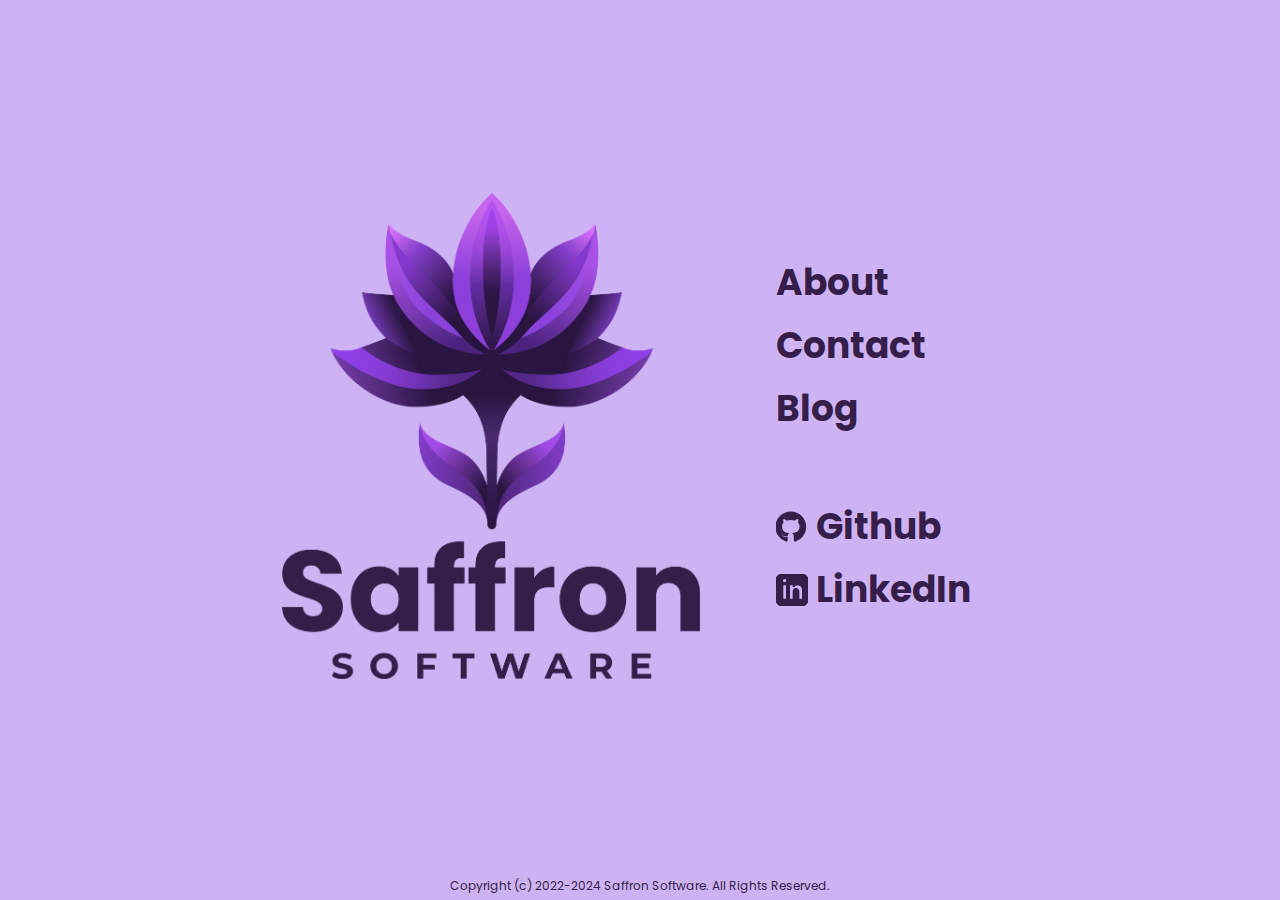
<file: index.html>
<!DOCTYPE html>
<html lang="en">

<head>
    <meta charset="UTF-8">
    <meta name="viewport" content="width=device-width, initial-scale=1.0">

    <link rel="stylesheet" href="styles.css">

    <link rel="preconnect" href="https://fonts.googleapis.com">
    <link rel="preconnect" href="https://fonts.gstatic.com" crossorigin>
    <link
        href="https://fonts.googleapis.com/css2?family=Poppins:ital,wght@0,100;0,200;0,300;0,400;0,500;0,600;0,700;0,800;0,900;1,100;1,200;1,300;1,400;1,500;1,600;1,700;1,800;1,900&display=swap"
        rel="stylesheet">

    <title>Saffron Software</title>
</head>

<body>
    <header id="header">
        <img id="logo_regular_horizontal" src="/static/Logo_horizontal.png" height="148px" />
        <img id="logo_regular_stacked" src="/static/Logo_stacked.png" height="486px" />
        <img id="logo_regular_horizontal_dark" src="/static/Logo_horizontal_for_dark_bg.png" height="148px" />
        <img id="logo_regular_stacked_dark" src="/static/Logo_stacked_for_dark_bg.png" height="486px" />

        <nav class="link-list">
            <a class="link" href="/about.html">About</a>
            <a class="link" href="mailto:ronen@saffron.software">Contact</a>
            <a class="link" href="http://ronen.xyz">Blog</a>
            <br />
            <a class="link" href="https://github.com/saffron-software-il" target="_blank">
                <svg xmlns="http://www.w3.org/2000/svg" width="32" height="32" viewBox="0 0 26 24" fill="currentColor"
                    stroke="currentColor">
                    <path
                        d="M12 0c-6.626 0-12 5.373-12 12 0 5.302 3.438 9.8 8.207 11.387.599.111.793-.261.793-.577v-2.234c-3.338.726-4.033-1.416-4.033-1.416-.546-1.387-1.333-1.756-1.333-1.756-1.089-.745.083-.729.083-.729 1.205.084 1.839 1.237 1.839 1.237 1.07 1.834 2.807 1.304 3.492.997.107-.775.418-1.305.762-1.604-2.665-.305-5.467-1.334-5.467-5.931 0-1.311.469-2.381 1.236-3.221-.124-.303-.535-1.524.117-3.176 0 0 1.008-.322 3.301 1.23.957-.266 1.983-.399 3.003-.404 1.02.005 2.047.138 3.006.404 2.291-1.552 3.297-1.23 3.297-1.23.653 1.653.242 2.874.118 3.176.77.84 1.235 1.911 1.235 3.221 0 4.609-2.807 5.624-5.479 5.921.43.372.823 1.102.823 2.222v3.293c0 .319.192.694.801.576 4.765-1.589 8.199-6.086 8.199-11.386 0-6.627-5.373-12-12-12z" />
                </svg>
                Github
            </a>
            <a class="link" href="https://www.linkedin.com/company/saffron-software-it/" target="_blank">
                <svg xmlns="http://www.w3.org/2000/svg" width="32" height="32" viewBox="0 0 24 24" fill="currentColor"
                    stroke="currentColor">
                    <path
                        d="M19 0h-14c-2.761 0-5 2.239-5 5v14c0 2.761 2.239 5 5 5h14c2.762 0 5-2.239 5-5v-14c0-2.761-2.238-5-5-5zm-11 19h-3v-11h3v11zm-1.5-12.268c-.966 0-1.75-.79-1.75-1.764s.784-1.764 1.75-1.764 1.75.79 1.75 1.764-.783 1.764-1.75 1.764zm13.5 12.268h-3v-5.604c0-3.368-4-3.113-4 0v5.604h-3v-11h3v1.765c1.396-2.586 7-2.777 7 2.476v6.759z" />
                </svg>
                LinkedIn
            </a>
        </nav>
    </header>

    <footer id="footer">
        Copyright (c) 2022-2024 Saffron Software. All Rights Reserved.
    </footer>
</body>

</html>
</file>
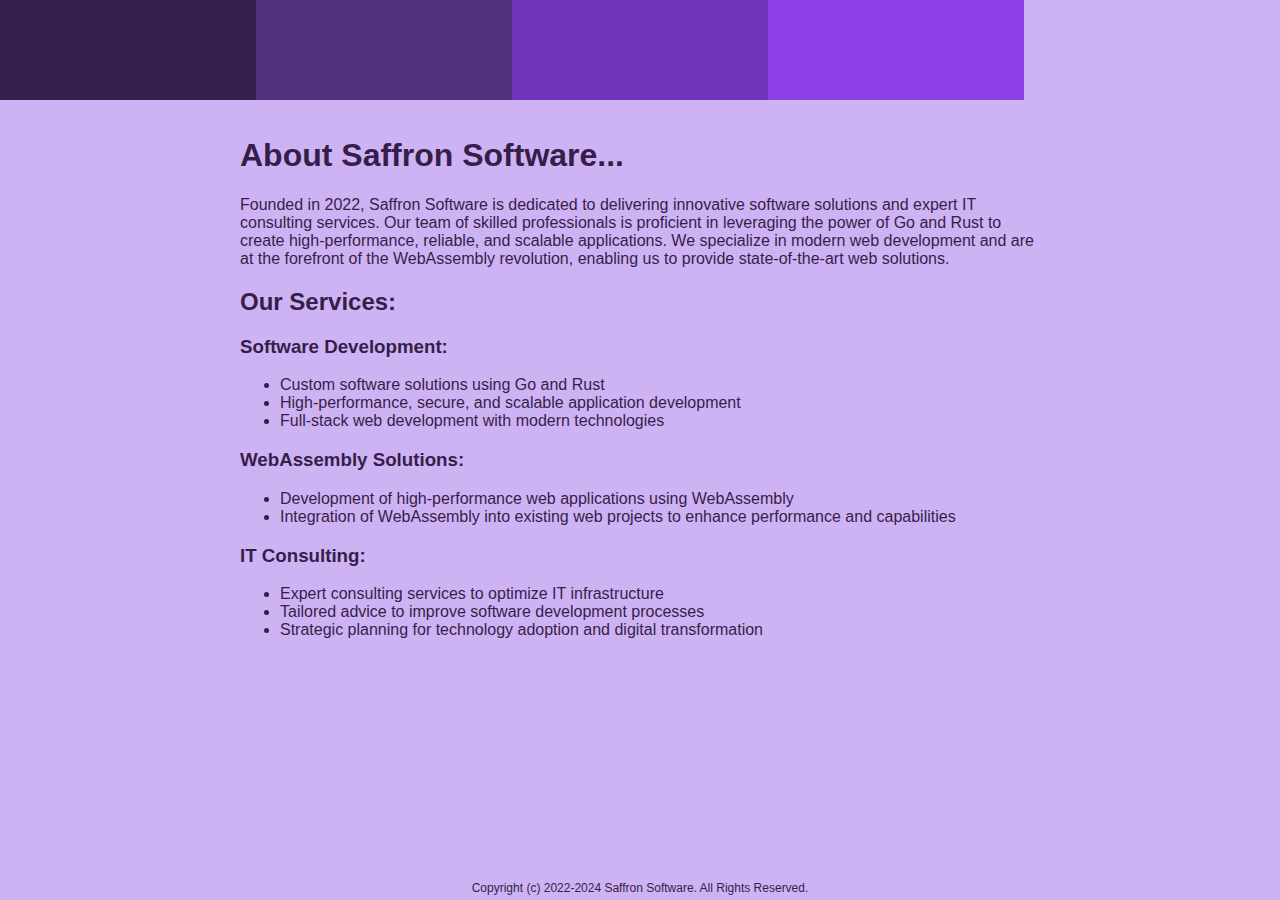
<file: about.html>
<!DOCTYPE html>
<html lang="en">

<head>
    <meta charset="UTF-8">
    <meta name="viewport" content="width=device-width, initial-scale=1.0">

    <link rel="stylesheet" href="/styles.css">
    <link rel="stylesheet" href="/steps.css">

    <title>About Saffron Software</title>
</head>

<body>
    <main id="about-content">
        <div id="sidebar">
            <div class="side-1"></div>
            <div class="side-2"></div>
            <div class="side-3"></div>
            <div class="side-4"></div>
        </div>

        <div class="content">
            <h1 class="title">About Saffron Software...</h1>

            <p>
                Founded in 2022, Saffron Software is dedicated to delivering innovative software solutions and expert IT
                consulting
                services. Our team of skilled professionals is proficient in leveraging the power of Go and Rust to
                create
                high-performance, reliable, and scalable applications. We specialize in modern web development and are
                at the forefront
                of the WebAssembly revolution, enabling us to provide state-of-the-art web solutions.
            </p>

            <h2>
                Our Services:
            </h2>

            <h3>
                Software Development:
            </h3>

            <ul>
                <li>Custom software solutions using Go and Rust</li>
                <li>High-performance, secure, and scalable application development</li>
                <li>Full-stack web development with modern technologies</li>
            </ul>

            <h3>
                WebAssembly Solutions:
            </h3>
            <ul>
                <li>Development of high-performance web applications using WebAssembly</li>
                <li>Integration of WebAssembly into existing web projects to enhance performance and capabilities</li>
            </ul>

            <h3>
                IT Consulting:
            </h3>
            <ul>
                <li>Expert consulting services to optimize IT infrastructure</li>
                <li>Tailored advice to improve software development processes</li>
                <li>Strategic planning for technology adoption and digital transformation</li>
            </ul>
            </p>
        </div>
    </main>

    <footer id="footer">
        Copyright (c) 2022-2024 Saffron Software. All Rights Reserved.
    </footer>
</body>

</html>
</file>
<file: styles.css>
html {
  background-color: #ceb3f4;
  color: #351e4a;
  height: 100%;
  font-family: 'Poppins', sans-serif;
}

body {
  margin: 0;
  padding: 0;
  width: 100%;
  height: 100%;
  display: flex;
  flex-direction: column;
  justify-content: stretch;
  align-items: stretch;
}

#header {
  flex: 1;
  display: flex;
  justify-content: center;
  align-items: center;
}

#footer {
  margin: 5px;
  text-align: center;
  font-size: 12px;
}

.link-list {
  list-style: none;
  padding: 12px;
  margin-left: 48px;
  font-size: 36px;
}

.link {
  padding: 4px 16px 4px 16px;
  display: flex;
  align-items: center;
  user-select: none;
  font-weight: bold;
}

.link > svg {
  margin-right: 8px;
  font-weight: normal;
}

a.link:link,
a.link:visited,
a.link:active {
  text-decoration: none;
  color: #351e4a;
}

a.link:hover {
  text-decoration: none;
  color: #ceb3f4;
  background-color: #351e4a;
  border-radius: 8px;
}

#logo_regular_horizontal {
  display: none;
}

#logo_regular_horizontal_dark {
  display: none;
}

#logo_regular_stacked_dark {
  display: none;
}

#about-content {
  display: flex;
  flex-direction: column;
  flex: 1;
}

#sidebar {
  display: flex;
  width: 100%;
  height: 100px;
}

.content {
  padding: 16px;
  max-width: 800px;
  align-self: center;
}

@media screen and (max-width: 800px) {
  #logo_regular_horizontal {
    display: block;
    max-width: 80%;
    height: auto;
  }

  #logo_regular_stacked {
    display: none;
  }

  #header {
    flex-direction: column;
  }
}

@media (prefers-color-scheme: dark) {
  html {
    background-color: #351e4a;
    color: #ceb3f4;
  }

  #logo_regular_stacked_dark {
    display: block;
  }

  #logo_regular_stacked {
    display: none;
  }

  a.link:hover {
    color: #351e4a;
    background-color: #ceb3f4;
    border-radius: 8px;

    svg {
      color: #351e4a;
    }
  }

  a.link:link,
  a.link:visited,
  a.link:active {
    text-decoration: none;
    color: #ceb3f4;
  }

  a.link:hover {
    text-decoration: none;
    color: #351e4a;
    background-color: #ceb3f4;
    border-radius: 8px;
  }
}

@media screen and (max-width: 800px) and (prefers-color-scheme: dark) {
  #logo_regular_stacked_dark {
    display: none;
  }

  #logo_regular_horizontal {
    display: none;
  }

  #logo_regular_horizontal_dark {
    display: block;
    max-width: 80%;
    height: auto;
  }
}
</file>
<file: steps.css>
.side-1 {
  width: 20%;
  height: 100%;
  background-color: #351e4a;
}

.side-2 {
  width: 20%;
  height: 100%;
  background-color: #51317c;
}

.side-3 {
  width: 20%;
  height: 100%;
  background-color: #7035bc;
}

.side-4 {
  width: 20%;
  height: 100%;
  background-color: #8f3fe5;
}

@media (prefers-color-scheme: dark) {
  .side-1 {
    background-color: #ceb3f4;
  }

  .side-2 {
    background-color: #8f3fe5;
  }

  .side-3 {
    background-color: #7035bc;
  }

  .side-4 {
    background-color: #51317c;
  }
}
</file>
